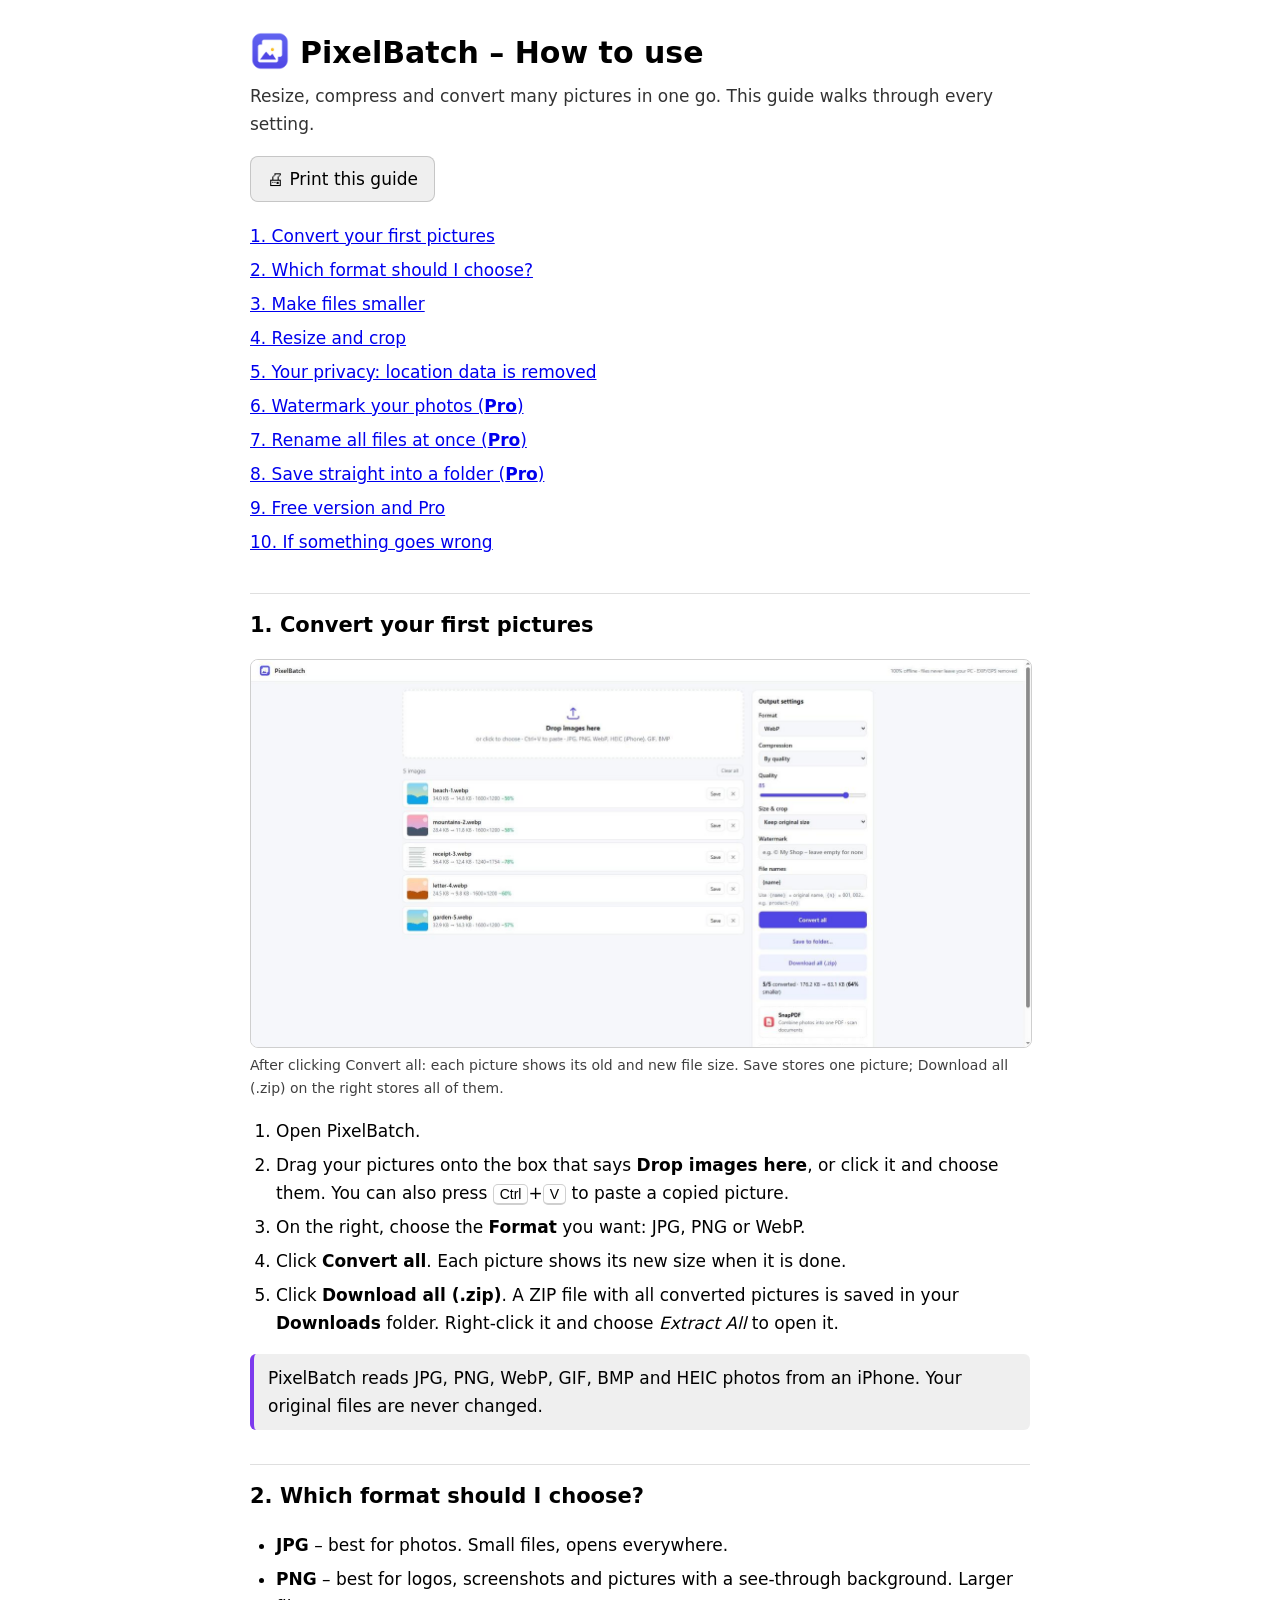
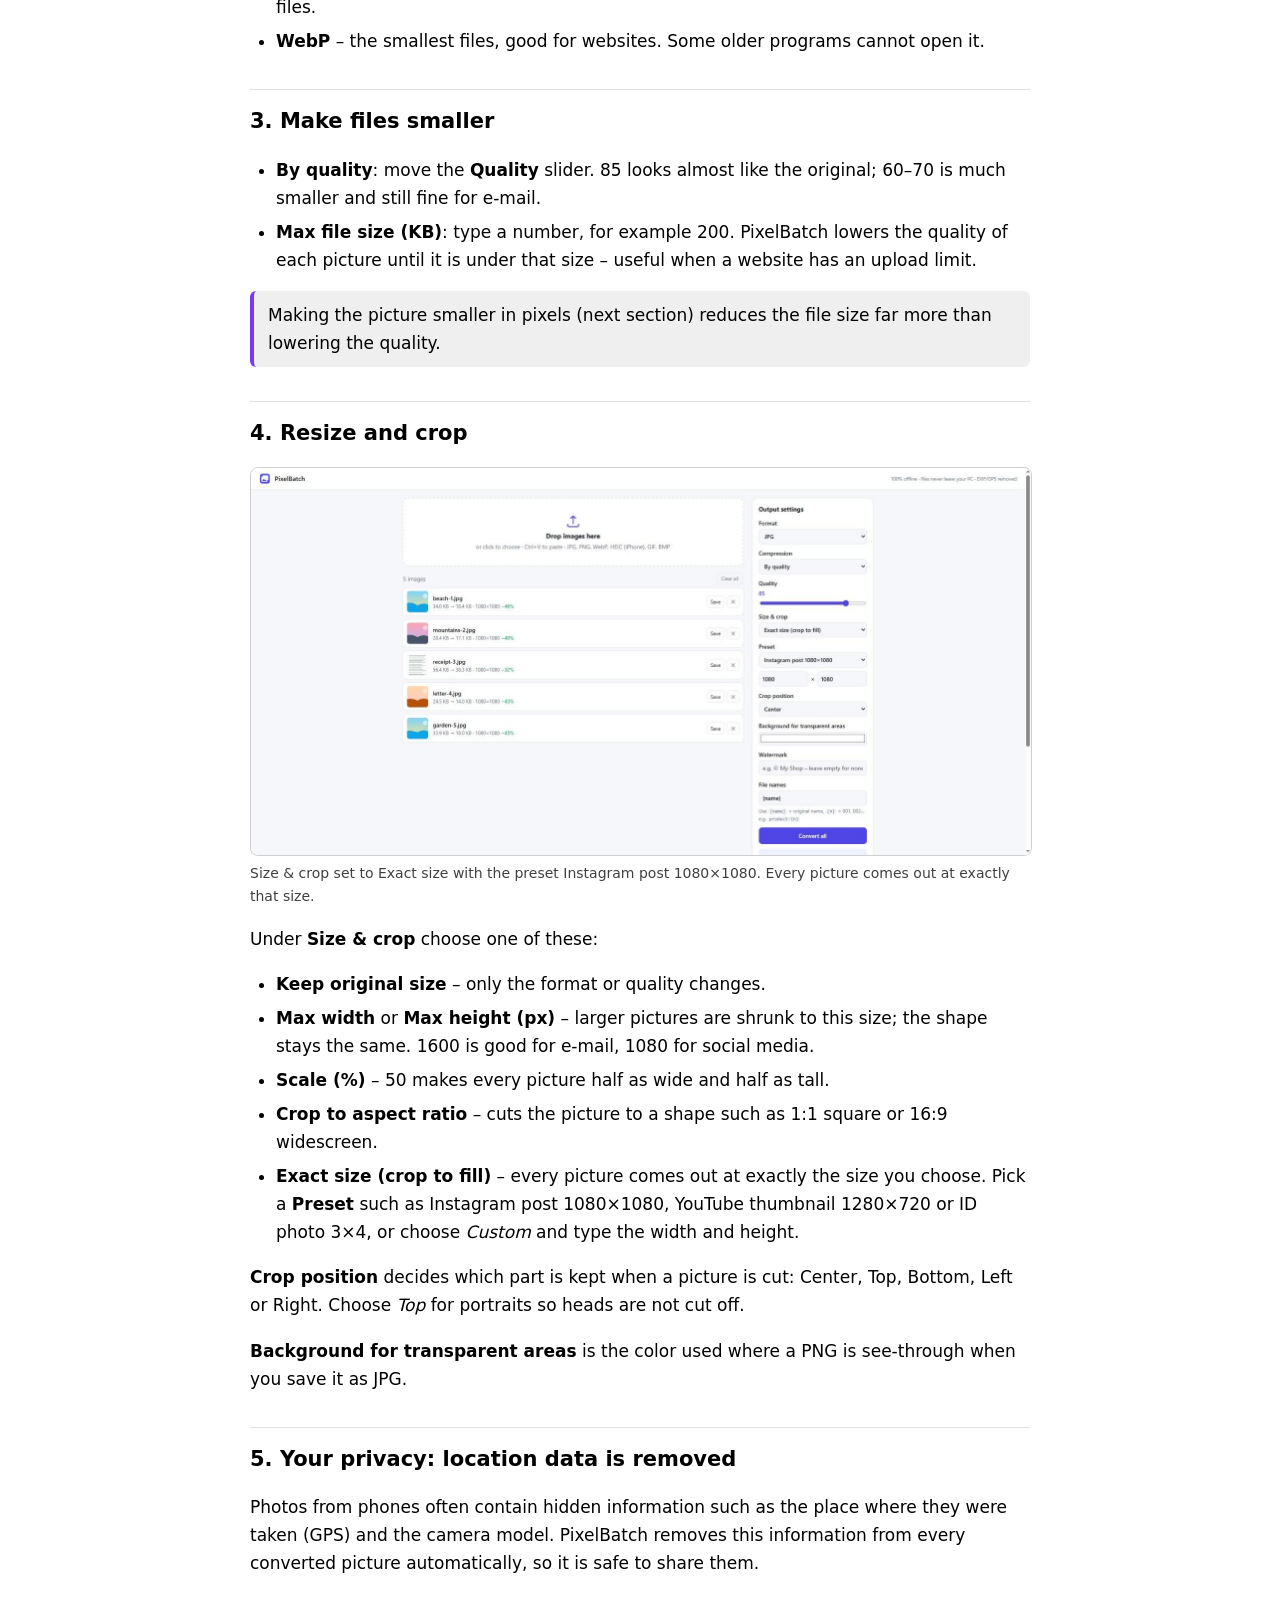
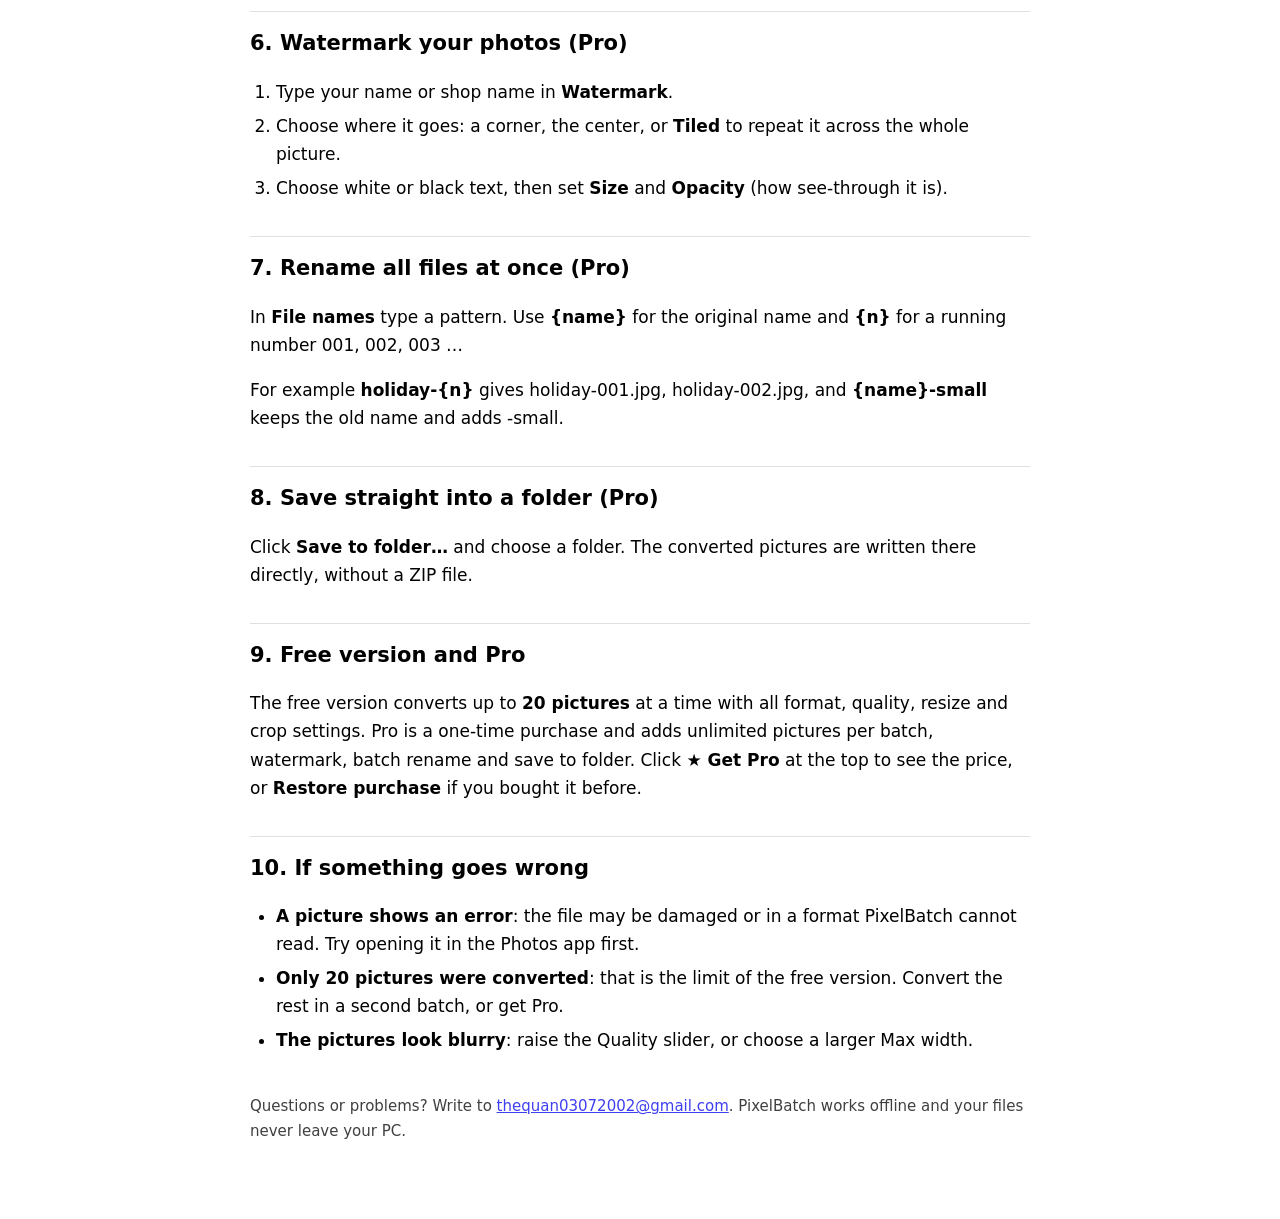
<file: help.html>
<!doctype html><html lang="en"><head><meta charset="utf-8"><meta name="viewport" content="width=device-width, initial-scale=1"><title>PixelBatch – How to use</title><link rel="icon" href="icon-192.png"><style>:root{--a:#7c3aed;color-scheme:light dark}body{font:17px/1.65 "Segoe UI",system-ui,sans-serif;max-width:780px;margin:0 auto;padding:28px 20px 60px}h1{font-size:30px;margin:0 0 4px}h1 img{vertical-align:-8px;border-radius:8px;margin-right:10px}h2{font-size:21px;margin:34px 0 8px;padding-top:14px;border-top:1px solid #8884}.lead{opacity:.8;margin:0 0 18px}ol,ul{padding-left:26px}li{margin:6px 0}.tip{border-left:4px solid var(--a);background:#8882;padding:10px 14px;border-radius:6px;margin:12px 0}.toc a{display:block;padding:3px 0}kbd{border:1px solid #8886;border-bottom-width:2px;border-radius:5px;padding:1px 6px;font:14px "Segoe UI",sans-serif}.foot{margin-top:40px;opacity:.75;font-size:15px}button{font:inherit;padding:8px 16px;border-radius:8px;border:1px solid #8886;cursor:pointer}@media print{.noprint{display:none}}figure{margin:16px 0}figure img{display:block;max-width:100%;height:auto;border:1px solid #8886;border-radius:8px}figcaption{font-size:14px;opacity:.75;margin-top:6px}</style></head><body><h1><img src="icon-192.png" width="40" height="40" alt="">PixelBatch – How to use</h1><p class="lead">Resize, compress and convert many pictures in one go. This guide walks through every setting.</p><p class="noprint"><button onclick="print()">🖨 Print this guide</button></p><div class="toc noprint"><a href="#s0">1. Convert your first pictures</a><a href="#s1">2. Which format should I choose?</a><a href="#s2">3. Make files smaller</a><a href="#s3">4. Resize and crop</a><a href="#s4">5. Your privacy: location data is removed</a><a href="#s5">6. Watermark your photos (<b>Pro</b>)</a><a href="#s6">7. Rename all files at once (<b>Pro</b>)</a><a href="#s7">8. Save straight into a folder (<b>Pro</b>)</a><a href="#s8">9. Free version and Pro</a><a href="#s9">10. If something goes wrong</a></div><h2 id="s0">1. Convert your first pictures</h2><figure><img src="help-1.jpg" alt="" loading="lazy"><figcaption>After clicking Convert all: each picture shows its old and new file size. Save stores one picture; Download all (.zip) on the right stores all of them.</figcaption></figure><ol><li>Open PixelBatch.</li><li>Drag your pictures onto the box that says <b>Drop images here</b>, or click it and choose them. You can also press <kbd>Ctrl</kbd>+<kbd>V</kbd> to paste a copied picture.</li><li>On the right, choose the <b>Format</b> you want: JPG, PNG or WebP.</li><li>Click <b>Convert all</b>. Each picture shows its new size when it is done.</li><li>Click <b>Download all (.zip)</b>. A ZIP file with all converted pictures is saved in your <b>Downloads</b> folder. Right-click it and choose <i>Extract All</i> to open it.</li></ol><p class="tip">PixelBatch reads JPG, PNG, WebP, GIF, BMP and HEIC photos from an iPhone. Your original files are never changed.</p><h2 id="s1">2. Which format should I choose?</h2><ul><li><b>JPG</b> – best for photos. Small files, opens everywhere.</li><li><b>PNG</b> – best for logos, screenshots and pictures with a see-through background. Larger files.</li><li><b>WebP</b> – the smallest files, good for websites. Some older programs cannot open it.</li></ul><h2 id="s2">3. Make files smaller</h2><ul><li><b>By quality</b>: move the <b>Quality</b> slider. 85 looks almost like the original; 60–70 is much smaller and still fine for e-mail.</li><li><b>Max file size (KB)</b>: type a number, for example 200. PixelBatch lowers the quality of each picture until it is under that size – useful when a website has an upload limit.</li></ul><p class="tip">Making the picture smaller in pixels (next section) reduces the file size far more than lowering the quality.</p><h2 id="s3">4. Resize and crop</h2><figure><img src="help-2.jpg" alt="" loading="lazy"><figcaption>Size & crop set to Exact size with the preset Instagram post 1080×1080. Every picture comes out at exactly that size.</figcaption></figure><p>Under <b>Size &amp; crop</b> choose one of these:</p><ul><li><b>Keep original size</b> – only the format or quality changes.</li><li><b>Max width</b> or <b>Max height (px)</b> – larger pictures are shrunk to this size; the shape stays the same. 1600 is good for e-mail, 1080 for social media.</li><li><b>Scale (%)</b> – 50 makes every picture half as wide and half as tall.</li><li><b>Crop to aspect ratio</b> – cuts the picture to a shape such as 1:1 square or 16:9 widescreen.</li><li><b>Exact size (crop to fill)</b> – every picture comes out at exactly the size you choose. Pick a <b>Preset</b> such as Instagram post 1080×1080, YouTube thumbnail 1280×720 or ID photo 3×4, or choose <i>Custom</i> and type the width and height.</li></ul><p><b>Crop position</b> decides which part is kept when a picture is cut: Center, Top, Bottom, Left or Right. Choose <i>Top</i> for portraits so heads are not cut off.</p><p><b>Background for transparent areas</b> is the color used where a PNG is see-through when you save it as JPG.</p><h2 id="s4">5. Your privacy: location data is removed</h2><p>Photos from phones often contain hidden information such as the place where they were taken (GPS) and the camera model. PixelBatch removes this information from every converted picture automatically, so it is safe to share them.</p><h2 id="s5">6. Watermark your photos (<b>Pro</b>)</h2><ol><li>Type your name or shop name in <b>Watermark</b>.</li><li>Choose where it goes: a corner, the center, or <b>Tiled</b> to repeat it across the whole picture.</li><li>Choose white or black text, then set <b>Size</b> and <b>Opacity</b> (how see-through it is).</li></ol><h2 id="s6">7. Rename all files at once (<b>Pro</b>)</h2><p>In <b>File names</b> type a pattern. Use <b>{name}</b> for the original name and <b>{n}</b> for a running number 001, 002, 003 …</p><p>For example <b>holiday-{n}</b> gives holiday-001.jpg, holiday-002.jpg, and <b>{name}-small</b> keeps the old name and adds -small.</p><h2 id="s7">8. Save straight into a folder (<b>Pro</b>)</h2><p>Click <b>Save to folder…</b> and choose a folder. The converted pictures are written there directly, without a ZIP file.</p><h2 id="s8">9. Free version and Pro</h2><p>The free version converts up to <b>20 pictures</b> at a time with all format, quality, resize and crop settings. Pro is a one-time purchase and adds unlimited pictures per batch, watermark, batch rename and save to folder. Click <b>★ Get Pro</b> at the top to see the price, or <b>Restore purchase</b> if you bought it before.</p><h2 id="s9">10. If something goes wrong</h2><ul><li><b>A picture shows an error</b>: the file may be damaged or in a format PixelBatch cannot read. Try opening it in the Photos app first.</li><li><b>Only 20 pictures were converted</b>: that is the limit of the free version. Convert the rest in a second batch, or get Pro.</li><li><b>The pictures look blurry</b>: raise the Quality slider, or choose a larger Max width.</li></ul><p class="foot">Questions or problems? Write to <a href="mailto:thequan03072002@gmail.com">thequan03072002@gmail.com</a>. PixelBatch works offline and your files never leave your PC.</p></body></html>
</file>
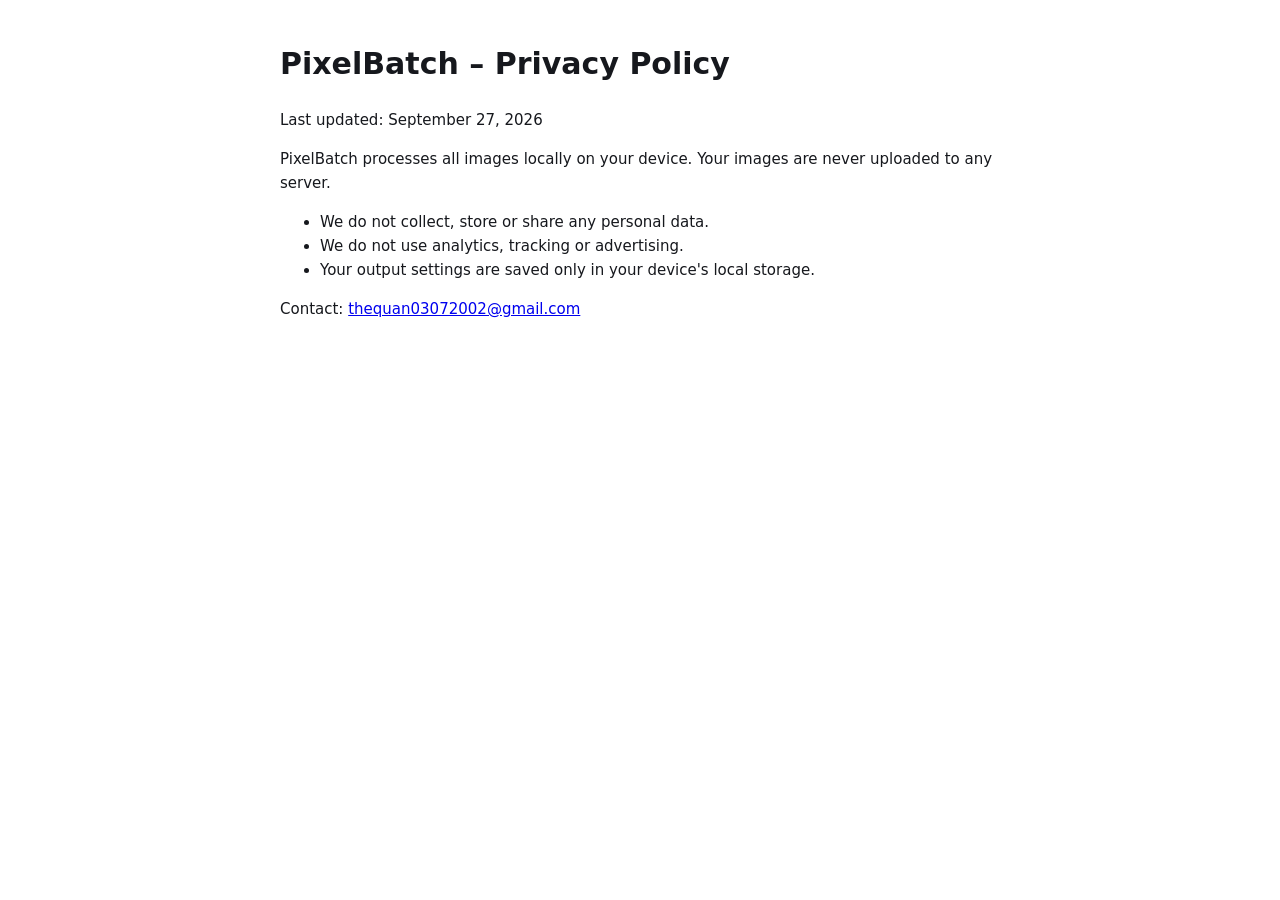
<file: privacy.html>
<!doctype html>
<html lang="en"><head><meta charset="utf-8"><meta name="viewport" content="width=device-width, initial-scale=1">
<title>PixelBatch – Privacy Policy</title>
<style>body{font:15px/1.6 "Segoe UI",system-ui,sans-serif;max-width:720px;margin:40px auto;padding:0 16px;color:#16181d}</style>
</head><body>
<h1>PixelBatch – Privacy Policy</h1>
<p>Last updated: September 27, 2026</p>
<p>PixelBatch processes all images locally on your device. Your images are never uploaded to any server.</p>
<ul>
  <li>We do not collect, store or share any personal data.</li>
  <li>We do not use analytics, tracking or advertising.</li>
  <li>Your output settings are saved only in your device's local storage.</li>
</ul>
<p>Contact: <a href="mailto:thequan03072002@gmail.com">thequan03072002@gmail.com</a></p>
</body></html>
</file>
